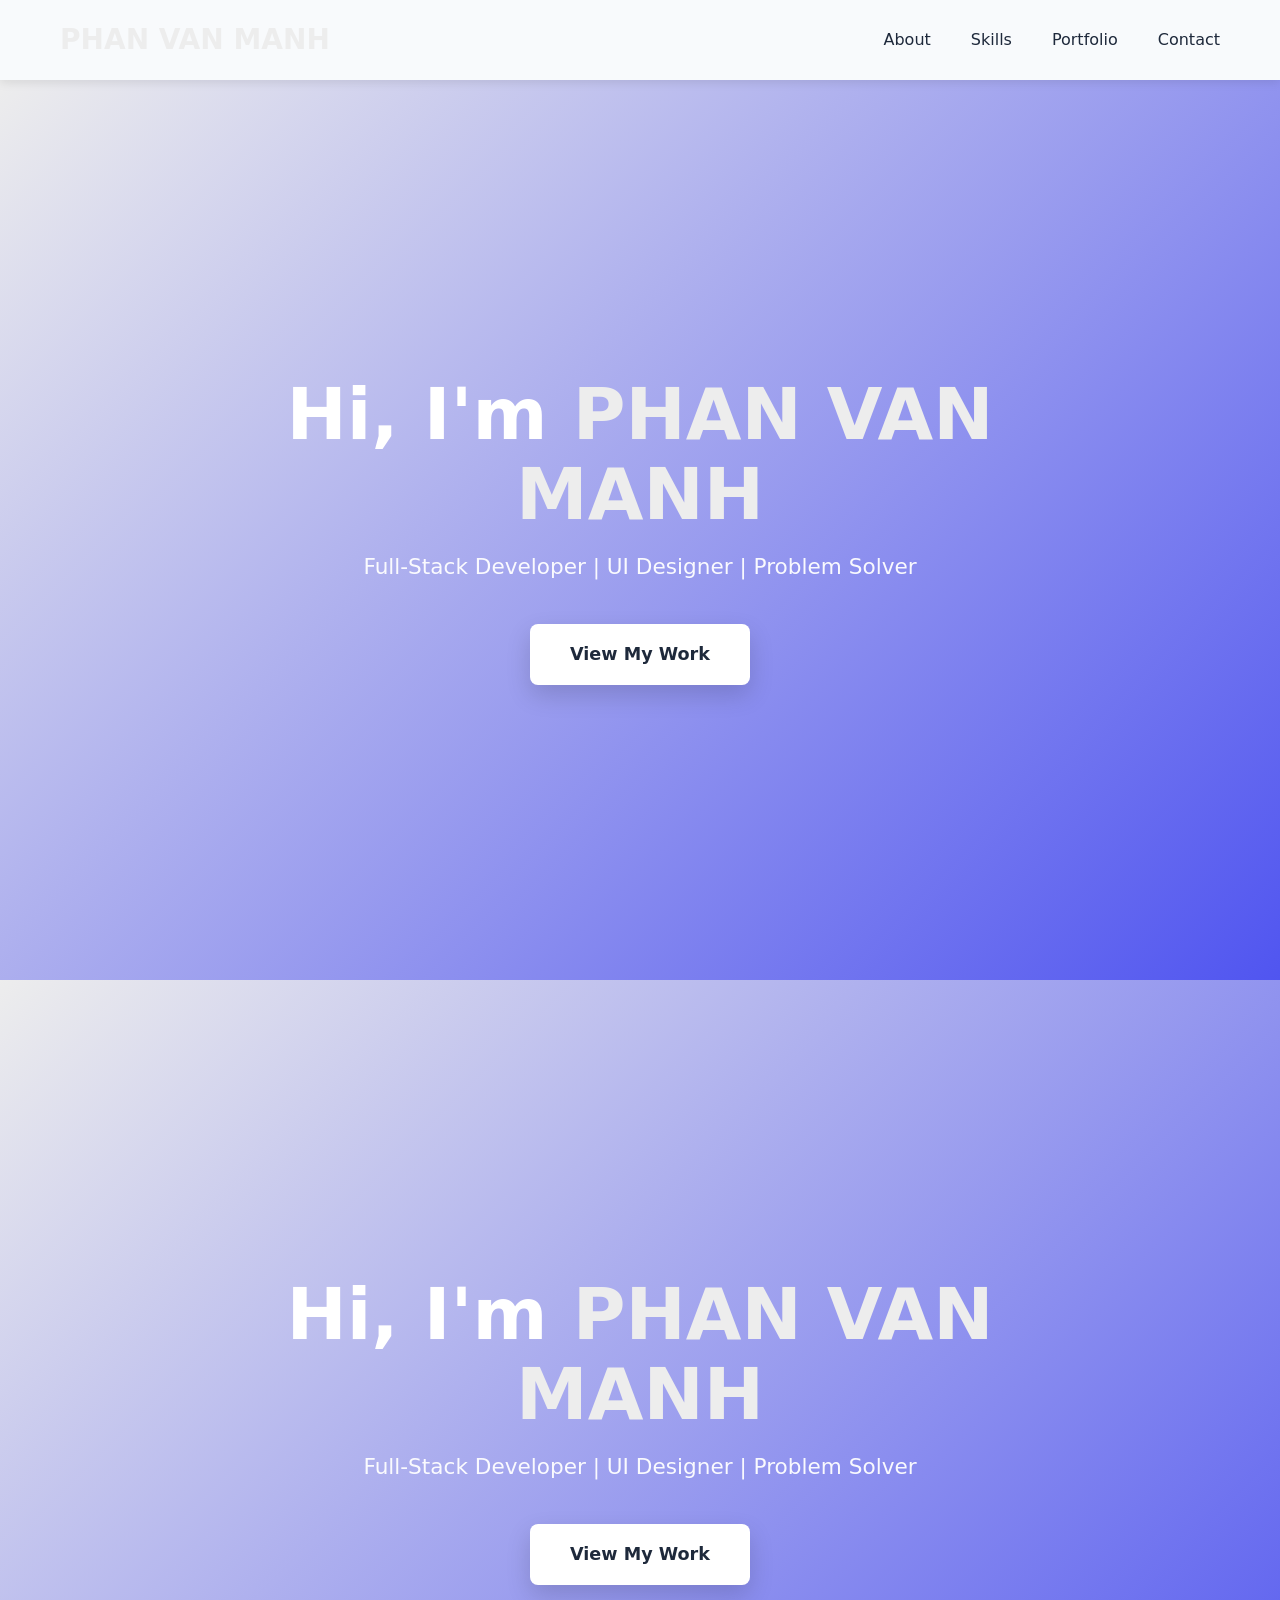
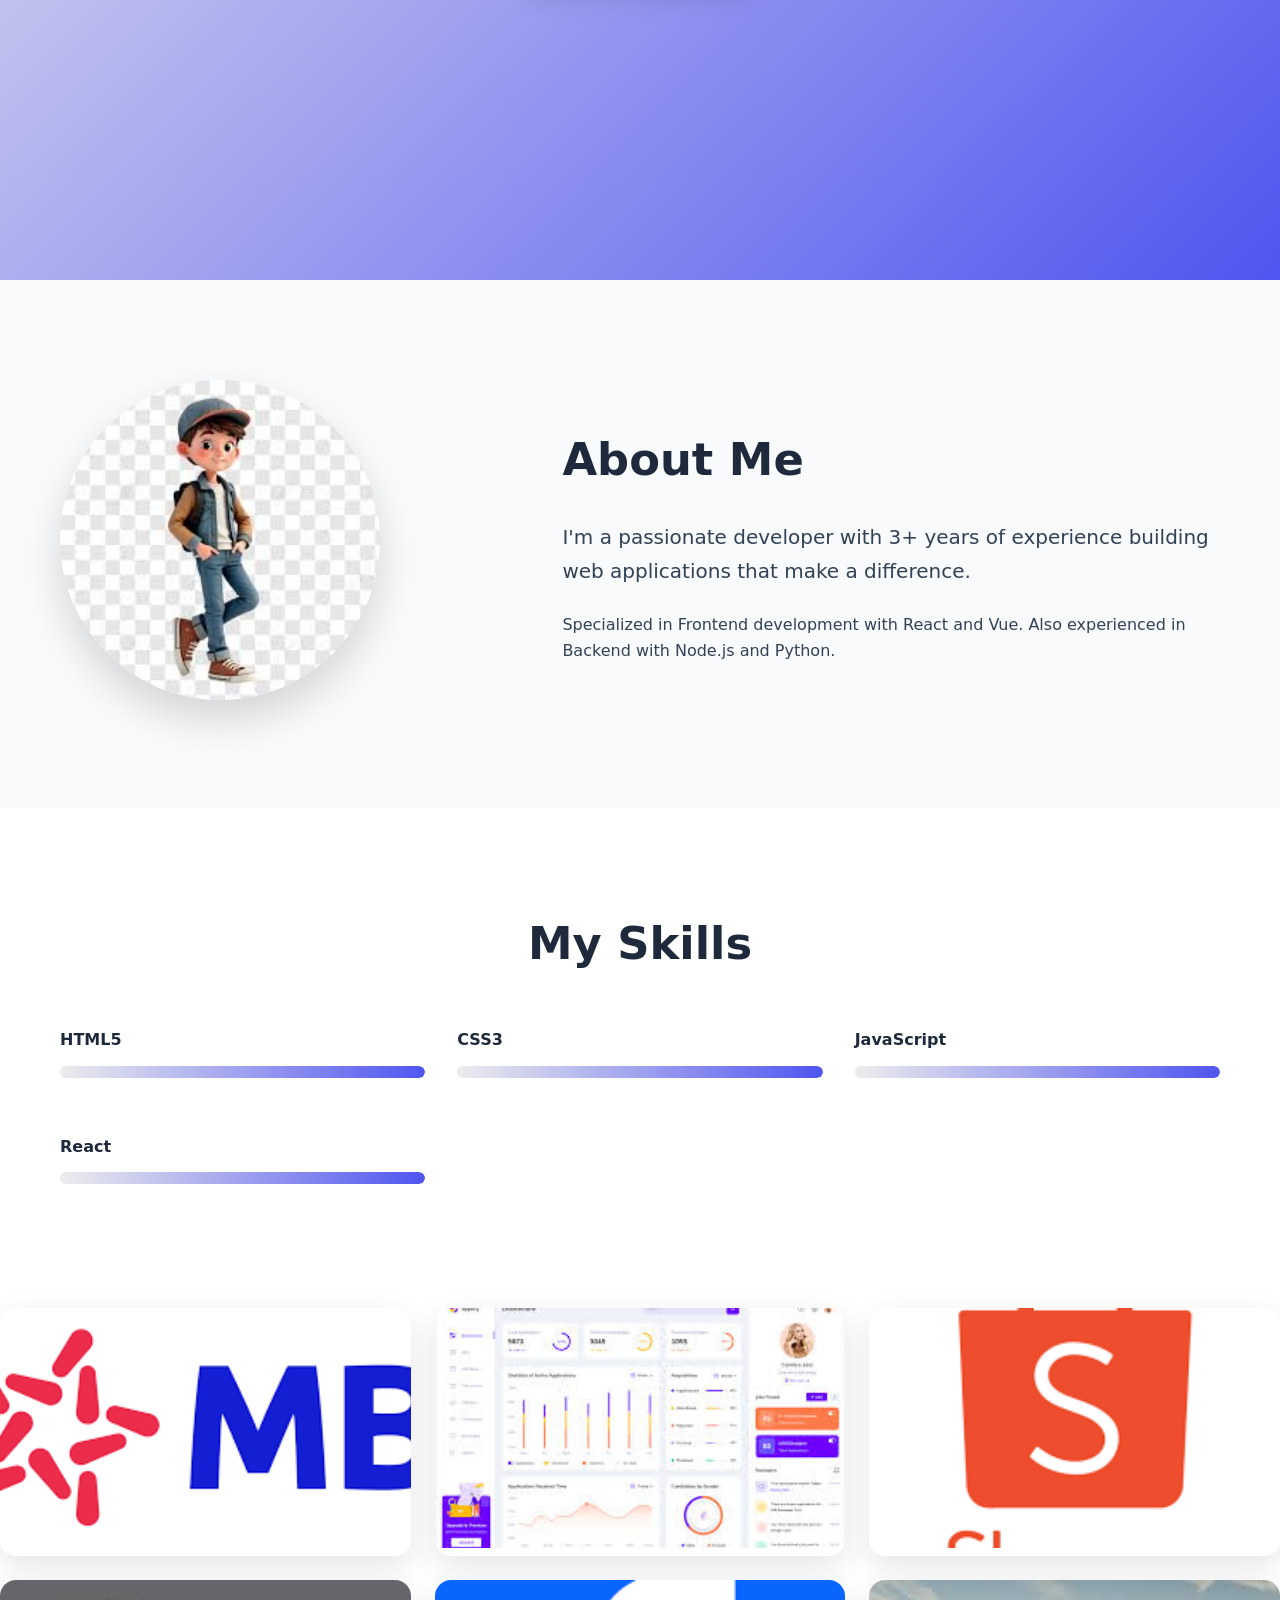
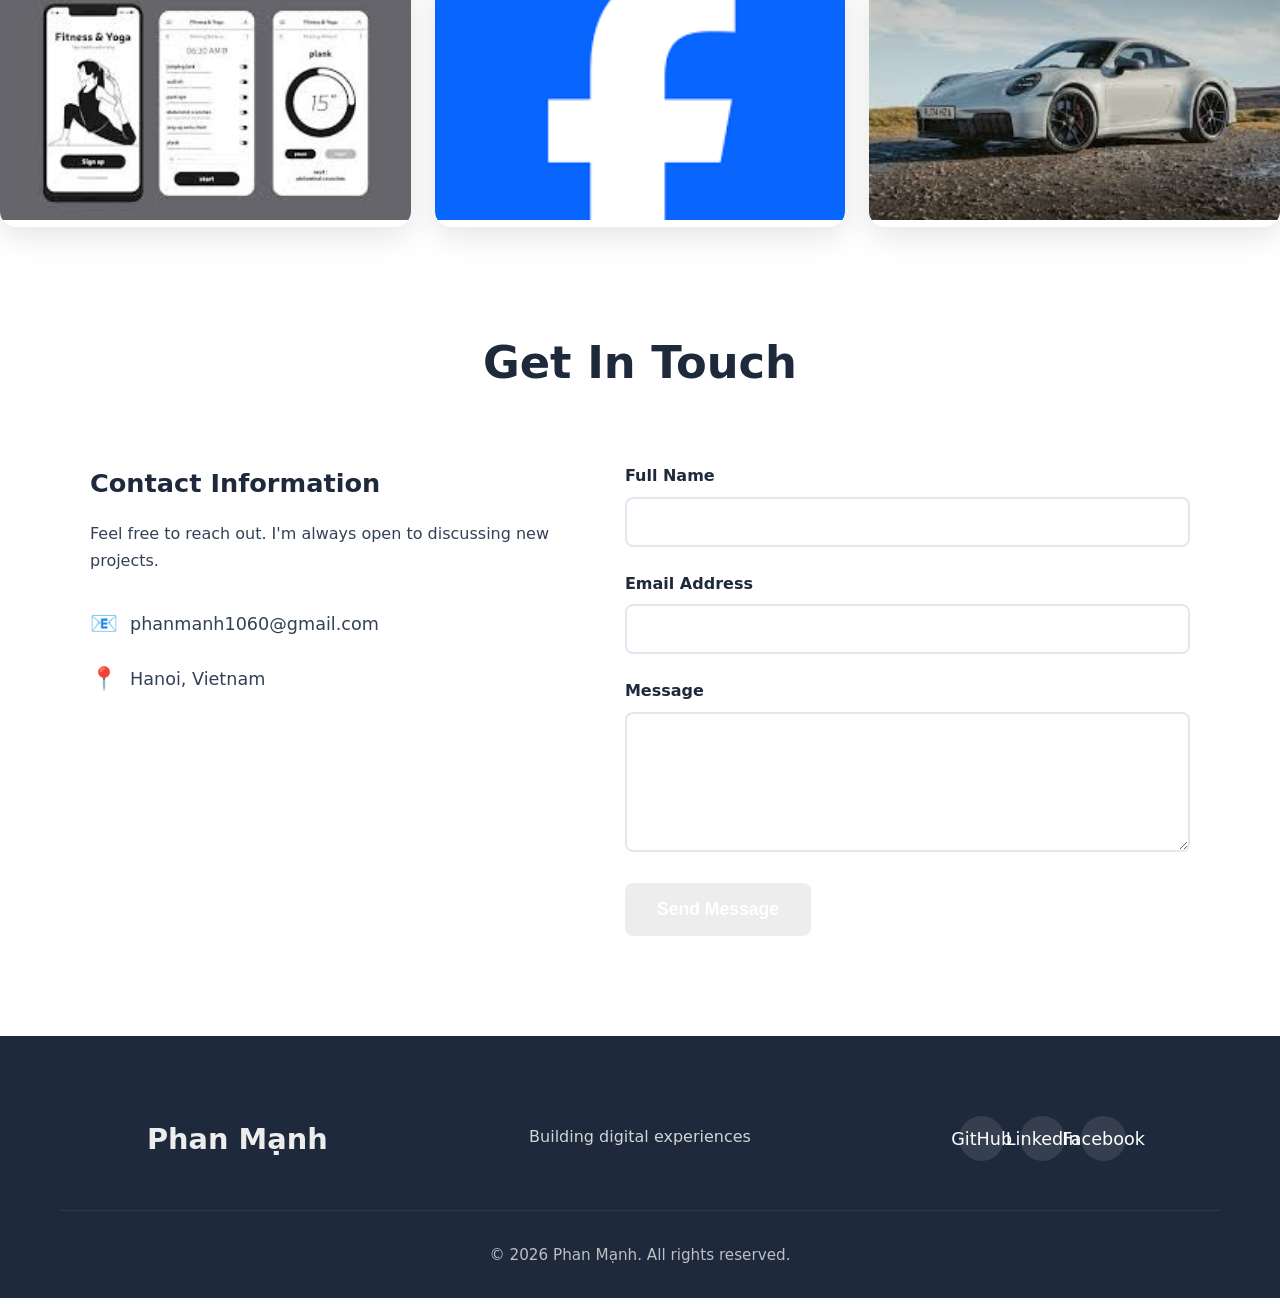
<file: portfolio-website-PHAN-VAN-MANH/index.html>
<!DOCTYPE html>
<html lang="vi">
<head>
    <meta charset="UTF-8">
    <meta name="PHAN VAN MANH" content="width=device-width, initial-scale=1.0">
    <title>PHAN VAN MANH | Portfolio</title>
    
    
    <link rel="stylesheet" href="css/variables.css">
    <link rel="stylesheet" href="css/base.css">
    <link rel="stylesheet" href="css/header.css">
    <link rel="stylesheet" href="css/hero.css">
    <link rel="stylesheet" href="css/about.css">
    <link rel="stylesheet" href="css/skills.css">
    <link rel="stylesheet" href="css/portfolio.css">
        <link rel="stylesheet" href="css/contact.css">
    <link rel="stylesheet" href="css/footer.css">

    </head>        
    <body>
    
    <!-- HEADER -->
    <header class="header">
        <div class="container header__inner">
            <div class="logo">PHAN VAN MANH</div>
            
            <input type="checkbox" id="nav-toggle" class="nav-toggle">
            <label for="nav-toggle" class="hamburger">
                <span></span>
                <span></span>
                <span></span>
            </label>
            
            <nav class="nav-menu">
                <a href="#about">About</a>
                <a href="#skills">Skills</a>
                <a href="#portfolio">Portfolio</a>
                <a href="#contact">Contact</a>
            </nav>
        </div>
    </header>

    <!-- HERO -->
    <section class="hero">
        <div class="container hero__content">
            <h1>Hi, I'm <span class="highlight">PHAN VAN MANH</span></h1>
            <p class="hero__subtitle">Full-Stack Developer | UI Designer | Problem Solver</p>
            <a href="#portfolio" class="cta-button">View My Work</a>
        </div>
    </section>
</body>

    <!-- HERO -->
    <section class="hero">
        <div class="hero__content">
            <h1>Hi, I'm <span class="highlight">PHAN VAN MANH</span></h1>
            <p class="hero__subtitle">Full-Stack Developer | UI Designer | Problem Solver</p>
            <a href="#portfolio" class="cta-button">View My Work</a>
        </div>
    </section>
    <!-- ABOUT SECTION -->
     <!-- ABOUT SECTION -->
<section id="about" class="about-section">
    <div class="container">
        <div class="about-grid">
            <div class="about-image">
                <img src="images/profile.jpg" alt="Phan Văn Mạnh">
            </div>
            <div class="about-content">
                <h2>About Me</h2>
                <p class="lead">I'm a passionate developer with 3+ years of experience building web applications that make a difference.</p>
                <p>Specialized in Frontend development with React and Vue. Also experienced in Backend with Node.js and Python.</p>
            </div>
        </div>
    </div>
</section>

    <!-- SKILLS SECTION -->
    <section id="skills" class="skills-section">
        <div class="container">
            <h2>My Skills</h2>
            <div class="skills-grid">
                <div class="skill-item">
                    <span class="skill-name">HTML5</span>
                    <div class="skill-bar"><div class="skill-progress" style="width: 95%"></div></div>
                </div>
                <div class="skill-item">
                    <span class="skill-name">CSS3</span>
                    <div class="skill-bar"><div class="skill-progress" style="width: 90%"></div></div>
                </div>
                <div class="skill-item">
                    <span class="skill-name">JavaScript</span>
                    <div class="skill-bar"><div class="skill-progress" style="width: 85%"></div></div>
                </div>
                <div class="skill-item">
                    <span class="skill-name">React</span>
                    <div class="skill-bar"><div class="skill-progress" style="width: 80%"></div></div>
                </div>
            </div>
        </div>
    </section>
    <!-- Portfolio Grid -->
<div class="portfolio-grid">

    <a href="#lightbox-1" class="portfolio-item" data-category="web">
        <img src="images/project-1.jpg" alt="E-commerce Website">
        <div class="portfolio-overlay">
            <h3>E-Commerce Website</h3>
            <p>React + Node.js</p>
        </div>
    </a>

    <a href="#lightbox-2" class="portfolio-item" data-category="mobile">
        <img src="images/project-2.jpg" alt="Mobile Banking App">
        <div class="portfolio-overlay">
            <h3>Mobile Banking App</h3>
            <p>Flutter + Firebase</p>
        </div>
    </a>

    <a href="#lightbox-3" class="portfolio-item" data-category="web">
        <img src="images/project-3.jpg" alt="Dashboard UI">
        <div class="portfolio-overlay">
            <h3>Admin Dashboard</h3>
            <p>Vue.js + Tailwind</p>
        </div>
    </a>

    <a href="#lightbox-4" class="portfolio-item" data-category="design">
        <img src="images/project-4.jpg" alt="Brand Identity">
        <div class="portfolio-overlay">
            <h3>Brand Identity</h3>
            <p>UI/UX Design</p>
        </div>
    </a>

    <a href="#lightbox-5" class="portfolio-item" data-category="mobile">
        <img src="images/project-5.jpg" alt="Fitness App">
        <div class="portfolio-overlay">
            <h3>Fitness Tracker</h3>
            <p>React Native</p>
        </div>
    </a>

    <a href="#lightbox-6" class="portfolio-item" data-category="web">
        <img src="images/project-6.jpg" alt="Blog Platform">
        <div class="portfolio-overlay">
            <h3>Blog Platform</h3>
            <p>Next.js + Supabase</p>
        </div>
    </a>
</div>
        <!-- CONTACT SECTION -->
    <section id="contact" class="contact-section">
        <div class="container">
            <h2>Get In Touch</h2>
            <div class="contact-wrapper">
                <!-- Contact Info -->
                <div class="contact-info">
                    <h3>Contact Information</h3>
                    <p>Feel free to reach out. I'm always open to discussing new projects.</p>
                    <div class="info-item">
                        <span class="icon">📧</span>
                        <span>phanmanh1060@gmail.com</span>
                    </div>
                    <div class="info-item">
                        <span class="icon">📍</span>
                        <span>Hanoi, Vietnam</span>
                    </div>
                </div>

                <!-- Contact Form -->
                <form class="contact-form">
                    <div class="form-group">
                        <label for="name">Full Name</label>
                        <input type="text" id="name" name="name" required>
                    </div>
                    <div class="form-group">
                        <label for="email">Email Address</label>
                        <input type="email" id="email" name="email" required>
                    </div>
                    <div class="form-group">
                        <label for="message">Message</label>
                        <textarea id="message" name="message" rows="6" required></textarea>
                    </div>
                    <button type="submit" class="submit-btn">Send Message</button>
                </form>
            </div>
        </div>
    </section>

    <!-- FOOTER -->
    <footer class="footer">
        <div class="container">
            <div class="footer-content">
                <div class="footer-logo">Phan Mạnh</div>
                <p class="footer-tagline">Building digital experiences</p>
                <div class="social-links">
                    <a href="#" class="social-link">GitHub</a>
                    <a href="#" class="social-link">LinkedIn</a>
                    <a href="#" class="social-link">Facebook</a>
                </div>
            </div>
            <div class="footer-bottom">
                <p>&copy; 2026 Phan Mạnh. All rights reserved.</p>
            </div>
        </div>
    </footer>
</body>
</html>
</file>
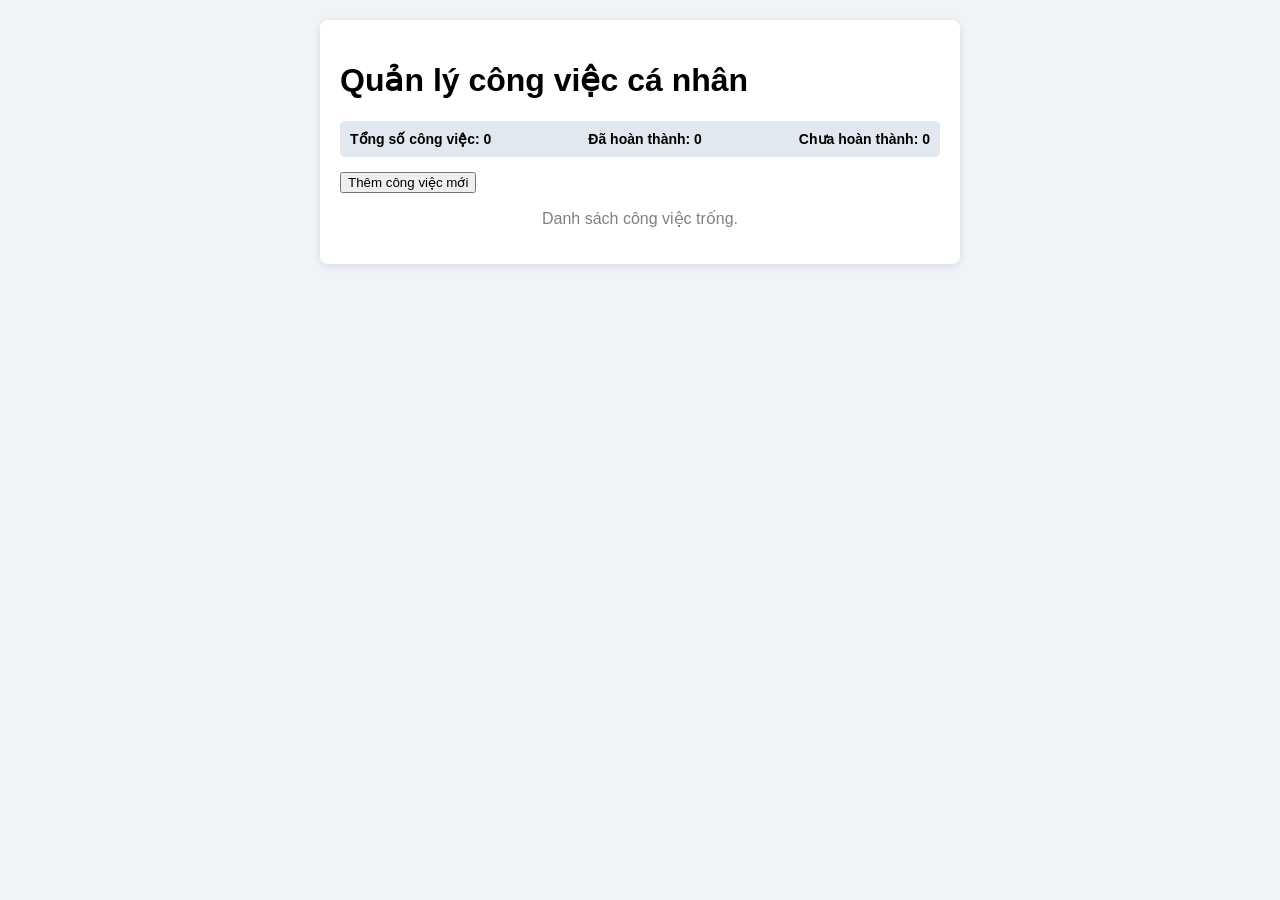
<file: session_03/Bai 2/bai2.html>
<!DOCTYPE html>
<html lang="vi">
<head>
    <meta charset="UTF-8">
    <title>Bài 2: Quản lý công việc</title>
    <link rel="stylesheet" href="style2.css">
</head>
<body>

    <div class="wrapper">
        <h1>Quản lý công việc cá nhân</h1>

        <!-- Thống kê -->
        <div class="thong-ke">
            <p>Tổng số công việc: <span id="tong-cv">0</span></p>
            <p>Đã hoàn thành: <span id="cv-xong">0</span></p>
            <p>Chưa hoàn thành: <span id="cv-chua-xong">0</span></p>
        </div>

        <!-- Nút thêm & Thông báo -->
        <div class="thao-tac">
            <button id="nut-them-cv">Thêm công việc mới</button>
            <span id="alert-box"></span>
        </div>

        <!-- Vùng hiển thị danh sách card động -->
        <div id="vung-danh-sach-cv"></div>
    </div>

    <!-- Popup Form (Mặc định ẩn) -->
    <div id="popup-task" class="modal hidden">
        <div class="modal-content">
            <h3 id="form-title">Tạo công việc mới</h3>
            <form id="form-task">
                <input type="hidden" id="task-index" value="">
                <p>Tiêu đề: <input type="text" id="inp-tieude" required></p>
                <p>Mô tả ngắn: <textarea id="inp-mota" required></textarea></p>
                <p>Hạn hoàn thành: <input type="date" id="inp-han" required></p>
                <p>Mức ưu tiên: 
                    <select id="inp-uutiendoc">
                        <option value="Cao">Cao</option>
                        <option value="Trung bình">Trung bình</option>
                        <option value="Thấp">Thấp</option>
                    </select>
                </p>
                <div class="nhom-nut">
                    <button type="submit">Lưu lại</button>
                    <button type="button" id="nut-huy-task">Hủy</button>
                </div>
            </form>
        </div>
    </div>

    <script src="app2.js"></script>
</body>
</html>
</file>
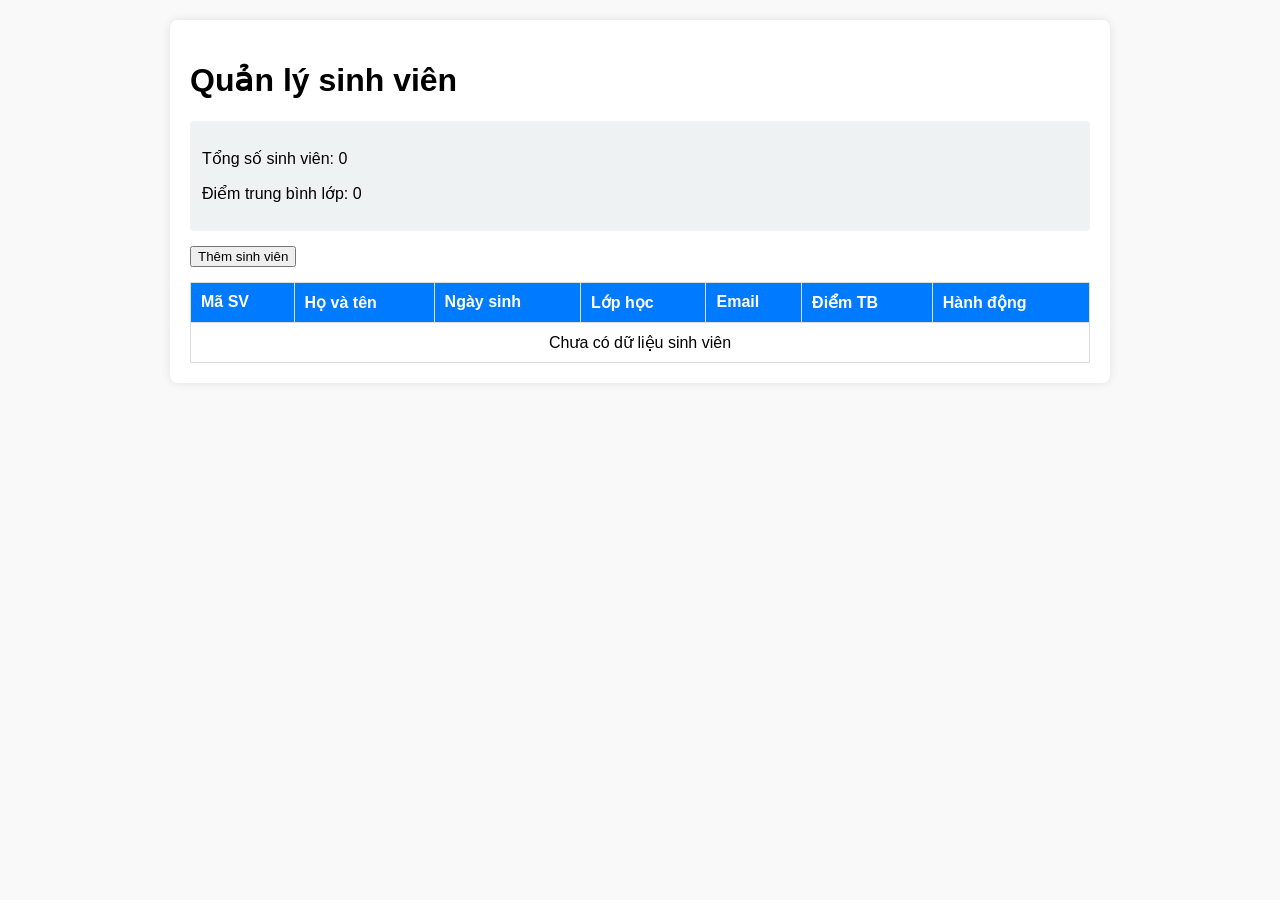
<file: session_03/Bai_1/bai1.html>
<!DOCTYPE html>
<html lang="vi">
<head>
    <meta charset="UTF-8">
    <title>Quản lý sinh viên - K66</title>
    <link rel="stylesheet" href="style1.css">
</head>
<body>

    <div class="wrapper">
        <h1>Quản lý sinh viên</h1>

        <div class="thong-ke">
            <p>Tổng số sinh viên: <span id="tong-sv">0</span></p>
            <p>Điểm trung bình lớp: <span id="diem-tb-lop">0</span></p>
        </div>

        <div class="thao-tac">
            <button id="nut-mo-form">Thêm sinh viên</button>
            <span id="thong-bao"></span>
        </div>

        <table>
            <thead>
                <tr>
                    <th>Mã SV</th>
                    <th>Họ và tên</th>
                    <th>Ngày sinh</th>
                    <th>Lớp học</th>
                    <th>Email</th>
                    <th>Điểm TB</th>
                    <th>Hành động</th>
                </tr>
            </thead>
            <tbody id="danh-sach-sv">
                <!-- Dữ liệu đổ vào đây -->
            </tbody>
        </table>
    </div>

    <!-- Popup Form (Luồng B sẽ dùng, hiện tại để ẩn) -->
    <div id="popup-form" class="modal hidden">
        <div class="modal-content">
            <h3 id="tieude-form">Thêm sinh viên mới</h3>
            <form id="form-sinh-vien">
                <input type="hidden" id="form-trang-thai" value="">
                <p>Mã SV: <input type="text" id="inp-ma" required></p>
                <p>Họ tên: <input type="text" id="inp-ten" required></p>
                <p>Ngày sinh: <input type="date" id="inp-ngaysinh" required></p>
                <p>Lớp học: <input type="text" id="inp-lop" required></p>
                <p>Email: <input type="email" id="inp-email" required></p>
                <p>Điểm TB: <input type="number" id="inp-diem" step="0.1" min="0" max="10" required></p>
                <div class="nhom-nut">
                    <button type="submit">Lưu lại</button>
                    <button type="button" id="nut-dong-form">Hủy/Đóng</button>
                </div>
            </form>
        </div>
    </div>

    <script src="app1.js"></script>
</body>
</html>
</file>
<file: portfolio-website-PHAN-VAN-MANH/css/variables.css>
:root {
    --color-primary: #ededed;
    --color-secondary: #5055f0;
    --color-dark: #1e293b;
    --color-light: #f8fafc;
    --color-text: #334155;
    
    --radius: 8px;
    --transition: all 0.3s cubic-bezier(0.4, 0, 0.2, 1);
}
</file>
<file: portfolio-website-PHAN-VAN-MANH/css/base.css>
*,
*::before,
*::after {
    margin: 0;
    padding: 0;
    box-sizing: border-box;
}

body {
    font-family: 'Segoe UI', system-ui, sans-serif;
    line-height: 1.6;
    color: var(--color-text);
}

.container {
    width: 100%;
    max-width: 1200px;
    margin: 0 auto;
    padding: 0 20px;
}

.highlight {
    color: var(--color-primary);
}
</file>
<file: portfolio-website-PHAN-VAN-MANH/css/header.css>
.header {
    position: sticky;
    top: 0;
    z-index: 1000;
    background: var(--color-light);
    box-shadow: 0 2px 10px rgba(0, 0, 0, 0.1);
}

.header__inner {
    display: flex;
    align-items: center;
    justify-content: space-between;
    height: 80px;
}

.logo {
    font-size: 1.75rem;
    font-weight: 700;
    color: var(--color-primary);
}

.nav-menu {
    display: flex;
    gap: 2.5rem;
}

.nav-menu a {
    text-decoration: none;
    color: var(--color-dark);
    font-weight: 500;
    position: relative;
    transition: var(--transition);
}

.nav-menu a::after {
    content: '';
    position: absolute;
    bottom: -6px;
    left: 0;
    width: 0;
    height: 2px;
    background: var(--color-primary);
    transition: var(--transition);
}

.nav-menu a:hover::after {
    width: 100%;
}

/* Hamburger */
.hamburger {
    display: none;
    flex-direction: column;
    gap: 5px;
    cursor: pointer;
}

.hamburger span {
    width: 28px;
    height: 3px;
    background: var(--color-dark);
    transition: 0.3s;
}

.nav-toggle {
    display: none;
}
/* ==================== MOBILE MENU ==================== */
@media (max-width: 768px) {
    .hamburger {
        display: flex;
    }

    .nav-menu {
        position: fixed;
        top: 80px;
        left: -100%;
        width: 100%;
        height: calc(100vh - 80px);
        background: var(--color-light);
        flex-direction: column;
        align-items: center;
        justify-content: center;
        gap: 3rem;
        font-size: 1.4rem;
        transition: 0.4s ease;
        box-shadow: 0 10px 20px rgba(0,0,0,0.1);
    }

    #nav-toggle:checked ~ .nav-menu {
        left: 0;
    }

    #nav-toggle:checked + .hamburger span:nth-child(1) {
        transform: rotate(45deg) translate(5px, 6px);
    }
    #nav-toggle:checked + .hamburger span:nth-child(2) {
        opacity: 0;
    }
    #nav-toggle:checked + .hamburger span:nth-child(3) {
        transform: rotate(-45deg) translate(6px, -6px);
    }
}
</file>
<file: portfolio-website-PHAN-VAN-MANH/css/hero.css>
.hero {
    min-height: 100vh;
    background: linear-gradient(135deg, var(--color-primary), var(--color-secondary));
    color: white;
    display: flex;
    align-items: center;
    text-align: center;
}

.hero__content {
    max-width: 800px;
    margin: 0 auto;
}

.hero h1 {
    font-size: clamp(2.8rem, 8vw, 4.5rem);
    line-height: 1.1;
    margin-bottom: 1rem;
}

.hero__subtitle {
    font-size: 1.35rem;
    margin-bottom: 2.5rem;
    opacity: 0.95;
}

.cta-button {
    display: inline-block;
    padding: 16px 40px;
    background: white;
    color: var(--color-dark);
    font-size: 1.1rem;
    font-weight: 600;
    border-radius: 8px;
    text-decoration: none;
    box-shadow: 0 10px 25px rgba(0, 0, 0, 0.15);
    transition: all 0.3s ease;
}

.cta-button:hover {
    transform: translateY(-5px) scale(1.05);
    box-shadow: 0 15px 30px rgba(0, 0, 0, 0.2);
}
</file>
<file: portfolio-website-PHAN-VAN-MANH/css/about.css>
/* ==================== ABOUT SECTION ==================== */
.about-section {
    padding: 100px 0;
    background: var(--color-light);
}

.about-grid {
    display: grid;
    grid-template-columns: 1fr 1.5fr;
    gap: 4rem;
    align-items: center;
}

.about-image img {
    width: 100%;
    max-width: 320px;
    border-radius: 50%;
    box-shadow: 0 20px 40px rgba(0, 0, 0, 0.15);
}

.about-content h2 {
    font-size: 2.8rem;
    margin-bottom: 1.5rem;
    color: var(--color-dark);
}

.lead {
    font-size: 1.25rem;
    font-weight: 300;
    margin-bottom: 1.5rem;
    line-height: 1.7;
}

/* ==================== RESPONSIVE ==================== */
@media (max-width: 768px) {
    .about-grid {
        grid-template-columns: 1fr;
        gap: 2.5rem;
        text-align: center;
    }
    
    .about-image img {
        max-width: 220px;
        margin: 0 auto;
    }
}
</file>
<file: portfolio-website-PHAN-VAN-MANH/css/skills.css>
/* ==================== SKILLS SECTION ==================== */
.skills-section {
    padding: 100px 0;
    background: white;
}

.skills-section h2 {
    text-align: center;
    font-size: 2.8rem;
    margin-bottom: 3rem;
    color: var(--color-dark);
}

.skills-grid {
    display: grid;
    grid-template-columns: repeat(auto-fit, minmax(280px, 1fr));
    gap: 2rem;
}

.skill-item {
    margin-bottom: 1.5rem;
}

.skill-name {
    display: block;
    margin-bottom: 0.8rem;
    font-weight: 600;
    color: var(--color-dark);
}

.skill-bar {
    height: 12px;
    background: #e2e8f0;
    border-radius: 50px;
    overflow: hidden;
}

.skill-progress {
    height: 100%;
    background: linear-gradient(90deg, var(--color-primary), var(--color-secondary));
    border-radius: 50px;
    transition: width 1.5s ease-in-out;
    width: 0; /* Bắt đầu từ 0 để animate */
}

/* Animation khi load */
.skill-progress[style*="95%"] { animation: progress 1.5s ease-in-out forwards; }
.skill-progress[style*="90%"]  { animation: progress 1.5s ease-in-out 0.2s forwards; }
.skill-progress[style*="85%"]  { animation: progress 1.5s ease-in-out 0.4s forwards; }
.skill-progress[style*="80%"]  { animation: progress 1.5s ease-in-out 0.6s forwards; }

@keyframes progress {
    to { width: var(--width, 100%); }
}
</file>
<file: portfolio-website-PHAN-VAN-MANH/css/portfolio.css>
/* ==================== PORTFOLIO SECTION ==================== */
.portfolio-section {
    padding: 100px 0;
    background: var(--color-light);
}

.portfolio-section h2 {
    text-align: center;
    font-size: 2.8rem;
    margin-bottom: 3rem;
    color: var(--color-dark);
}

/* Filter Buttons */
.portfolio-filters {
    display: flex;
    justify-content: center;
    gap: 1rem;
    margin-bottom: 3rem;
    flex-wrap: wrap;
}

.filter-btn {
    background: transparent;
    border: 2px solid var(--color-primary);
    color: var(--color-dark);
    padding: 10px 24px;
    border-radius: 50px;
    cursor: pointer;
    font-weight: 500;
    transition: var(--transition);
}

.filter-btn:hover,
.filter-btn.active {
    background: var(--color-primary);
    color: white;
}

/* Portfolio Grid */
.portfolio-grid {
    display: grid;
    grid-template-columns: repeat(auto-fill, minmax(320px, 1fr));
    gap: 1.5rem;
}

.portfolio-item {
    position: relative;
    border-radius: 16px;
    overflow: hidden;
    box-shadow: 0 10px 30px rgba(0, 0, 0, 0.1);
    transition: var(--transition);
    display: block;
    text-decoration: none;
    color: inherit;
}

.portfolio-item:hover {
    transform: translateY(-10px);
    box-shadow: 0 20px 40px rgba(0, 0, 0, 0.15);
}

.portfolio-item img {
    width: 100%;
    height: 240px;
    object-fit: cover;
    transition: transform 0.4s ease;
}

.portfolio-item:hover img {
    transform: scale(1.08);
}

.portfolio-overlay {
    position: absolute;
    inset: 0;
    background: linear-gradient(to top, rgba(0,0,0,0.85), transparent 40%);
    display: flex;
    flex-direction: column;
    justify-content: flex-end;
    padding: 1.5rem;
    color: white;
    opacity: 0;
    transition: opacity 0.3s ease;
}

.portfolio-item:hover .portfolio-overlay {
    opacity: 1;
}

.portfolio-overlay h3 {
    font-size: 1.4rem;
    margin-bottom: 0.3rem;
}

.portfolio-overlay p {
    font-size: 0.95rem;
    opacity: 0.9;
}
/* ==================== LIGHTBOX ==================== */
.lightbox {
    position: fixed;
    inset: 0;
    background: rgba(0, 0, 0, 0.95);
    display: none;
    justify-content: center;
    align-items: center;
    z-index: 2000;
    padding: 20px;
}

.lightbox:target {
    display: flex;
}

.lightbox img {
    max-width: 90%;
    max-height: 90vh;
    border-radius: 12px;
    box-shadow: 0 20px 50px rgba(0, 0, 0, 0.5);
}

.lightbox-close {
    position: absolute;
    top: 30px;
    right: 30px;
    font-size: 3rem;
    color: white;
    text-decoration: none;
    font-weight: bold;
    transition: 0.3s;
}

.lightbox-close:hover {
    transform: scale(1.2);
}
</file>
<file: portfolio-website-PHAN-VAN-MANH/css/contact.css>
/* ==================== CONTACT SECTION ==================== */
.contact-section {
    padding: 100px 0;
    background: white;
}

.contact-section h2 {
    text-align: center;
    font-size: 2.8rem;
    margin-bottom: 4rem;
    color: var(--color-dark);
}

.contact-wrapper {
    display: grid;
    grid-template-columns: 1fr 1.2fr;
    gap: 4rem;
    max-width: 1100px;
    margin: 0 auto;
}

.contact-info h3 {
    font-size: 1.6rem;
    margin-bottom: 1rem;
    color: var(--color-dark);
}

.contact-info p {
    margin-bottom: 2rem;
    line-height: 1.7;
    color: var(--color-text);
}

.info-item {
    display: flex;
    align-items: center;
    gap: 12px;
    margin-bottom: 1.2rem;
    font-size: 1.1rem;
}

.icon {
    font-size: 1.4rem;
}

/* Form Styling */
.contact-form {
    display: flex;
    flex-direction: column;
    gap: 1.5rem;
}

.form-group label {
    display: block;
    margin-bottom: 0.5rem;
    font-weight: 600;
    color: var(--color-dark);
}

.form-group input,
.form-group textarea {
    width: 100%;
    padding: 14px 16px;
    border: 2px solid #e2e8f0;
    border-radius: var(--radius);
    font-size: 1rem;
    transition: var(--transition);
}

.form-group input:focus,
.form-group textarea:focus {
    outline: none;
    border-color: var(--color-primary);
    box-shadow: 0 0 0 4px rgba(99, 102, 241, 0.1);
}

.submit-btn {
    padding: 16px 32px;
    background: var(--color-primary);
    color: white;
    border: none;
    border-radius: var(--radius);
    font-size: 1.1rem;
    font-weight: 600;
    cursor: pointer;
    transition: var(--transition);
    align-self: flex-start;
}

.submit-btn:hover {
    background: #4f46e5;
    transform: translateY(-3px);
}

/* Responsive */
@media (max-width: 768px) {
    .contact-wrapper {
        grid-template-columns: 1fr;
        gap: 3rem;
    }
}
</file>
<file: portfolio-website-PHAN-VAN-MANH/css/footer.css>
/* ==================== FOOTER ==================== */
.footer {
    background: var(--color-dark);
    color: white;
    padding: 80px 0 30px;
}

.footer-content {
    display: grid;
    grid-template-columns: 1fr 1fr 1fr;
    gap: 3rem;
    text-align: center;
    margin-bottom: 3rem;
}

.footer-logo {
    font-size: 1.8rem;
    font-weight: 700;
    color: var(--color-primary);
}

.footer-tagline {
    opacity: 0.8;
    margin-top: 0.5rem;
}

.social-links {
    display: flex;
    justify-content: center;
    gap: 1rem;
}

.social-link {
    width: 45px;
    height: 45px;
    background: rgba(255,255,255,0.1);
    border-radius: 50%;
    display: flex;
    align-items: center;
    justify-content: center;
    color: white;
    font-size: 1.1rem;
    transition: var(--transition);
    text-decoration: none;
}

.social-link:hover {
    background: var(--color-primary);
    transform: translateY(-5px);
}

.footer-bottom {
    text-align: center;
    padding-top: 2rem;
    border-top: 1px solid rgba(255,255,255,0.1);
    opacity: 0.7;
    font-size: 0.95rem;
}

/* Responsive */
@media (max-width: 768px) {
    .footer-content {
        grid-template-columns: 1fr;
        gap: 2.5rem;
    }
}
</file>
<file: session_03/Bai 2/style2.css>
body { font-family: Arial, sans-serif; margin: 20px; background-color: #f0f4f8; }
.wrapper { max-width: 600px; margin: 0 auto; background: white; padding: 20px; border-radius: 8px; box-shadow: 0 2px 8px rgba(0,0,0,0.1); }
.thong-ke { display: flex; justify-content: space-between; background: #e2e8f0; padding: 10px; border-radius: 5px; margin-bottom: 15px; }
.thong-ke p { margin: 0; font-weight: bold; font-size: 14px; }
#alert-box { color: blue; font-weight: bold; margin-left: 15px; }

/* Thẻ Card công việc */
.card-cong-viec { border: 1px solid #e2e8f0; padding: 15px; margin: 15px 0; border-radius: 6px; background-color: #fff; }
.card-cong-viec h4 { margin: 0 0 10px 0; display: flex; align-items: center; gap: 8px; }

/* Class khi công việc đã xong (Sẽ dùng ở luồng E) */
.da-hoan-thanh { text-decoration: line-through; color: gray !important; }

/* CSS Popup Modal */
.hidden { display: none !important; }
.modal { position: fixed; top: 0; left: 0; width: 100%; height: 100%; background: rgba(0,0,0,0.5); display: flex; justify-content: center; align-items: center; }
.modal-content { background: white; padding: 20px; width: 350px; border-radius: 6px; }
.nhom-nut { margin-top: 15px; display: flex; gap: 10px; }
</file>
<file: session_03/Bai_1/style1.css>
body { font-family: Arial, sans-serif; margin: 20px; background-color: #f9f9f9; }
.wrapper { max-width: 900px; margin: 0 auto; background: white; padding: 20px; border-radius: 8px; box-shadow: 0 0 10px rgba(0,0,0,0.1); }
.thong-ke { background: #eef2f3; padding: 12px; border-radius: 4px; margin-bottom: 15px; }
.thao-tac { margin-bottom: 15px; }
#thong-bao { color: green; font-weight: bold; margin-left: 15px; }
table { width: 100%; border-collapse: collapse; }
table, th, td { border: 1px solid #ddd; }
th, td { padding: 10px; text-align: left; }
th { background-color: #007bff; color: white; }

/* Ẩn/Hiện Popup */
.hidden { display: none !important; }
.modal { position: fixed; top: 0; left: 0; width: 100%; height: 100%; background: rgba(0,0,0,0.5); display: flex; justify-content: center; align-items: center; }
.modal-content { background: white; padding: 25px; width: 350px; border-radius: 6px; }
.nhom-nut { margin-top: 15px; display: flex; gap: 10px; }
</file>
